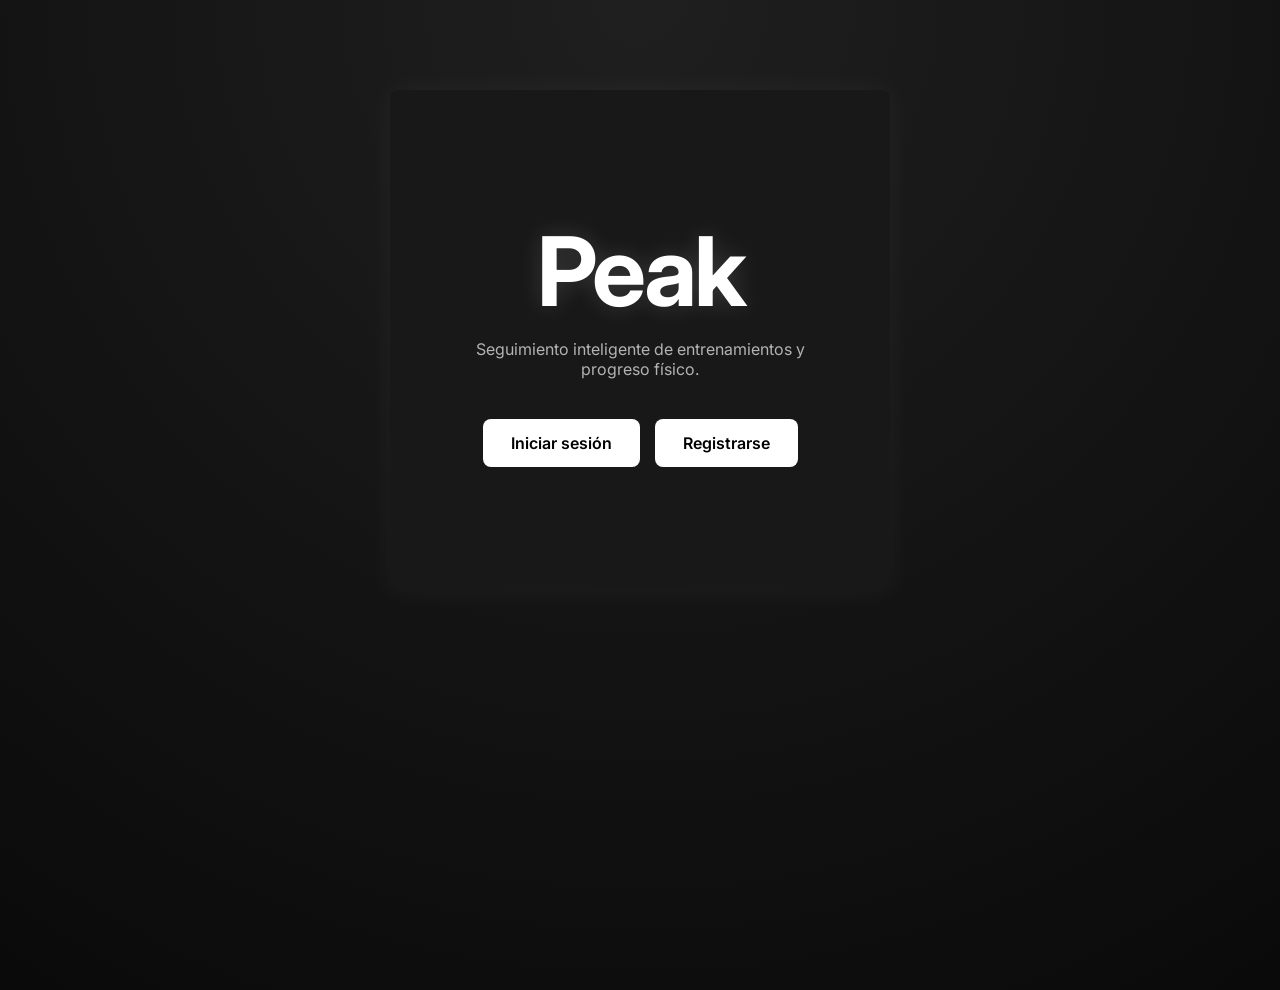
<file: frontend/index.html>
<!DOCTYPE html>
<html lang="es">
<head>
    <meta charset="UTF-8">
    <meta name="viewport" content="width=device-width, initial-scale=1.0">
    <title>Peak</title>

    <link rel="preconnect" href="https://fonts.googleapis.com">
    <link rel="preconnect" href="https://fonts.gstatic.com" crossorigin>

    <link href="https://fonts.googleapis.com/css2?family=Inter:wght@400;600;700&display=swap" rel="stylesheet">

    <link rel="stylesheet" href="style.css">
</head>
<body>

    <div class="container">

        <h1>Peak</h1>

        <p>
            Seguimiento inteligente de entrenamientos y progreso f&iacute;sico.
        </p>

        <div class="buttons">
            <button type="button" id="login-button">Iniciar sesi&oacute;n</button>
            <button type="button" id="register-button">Registrarse</button>
        </div>

    </div>

    <script src="app.js"></script>
</body>
</html>
</file>
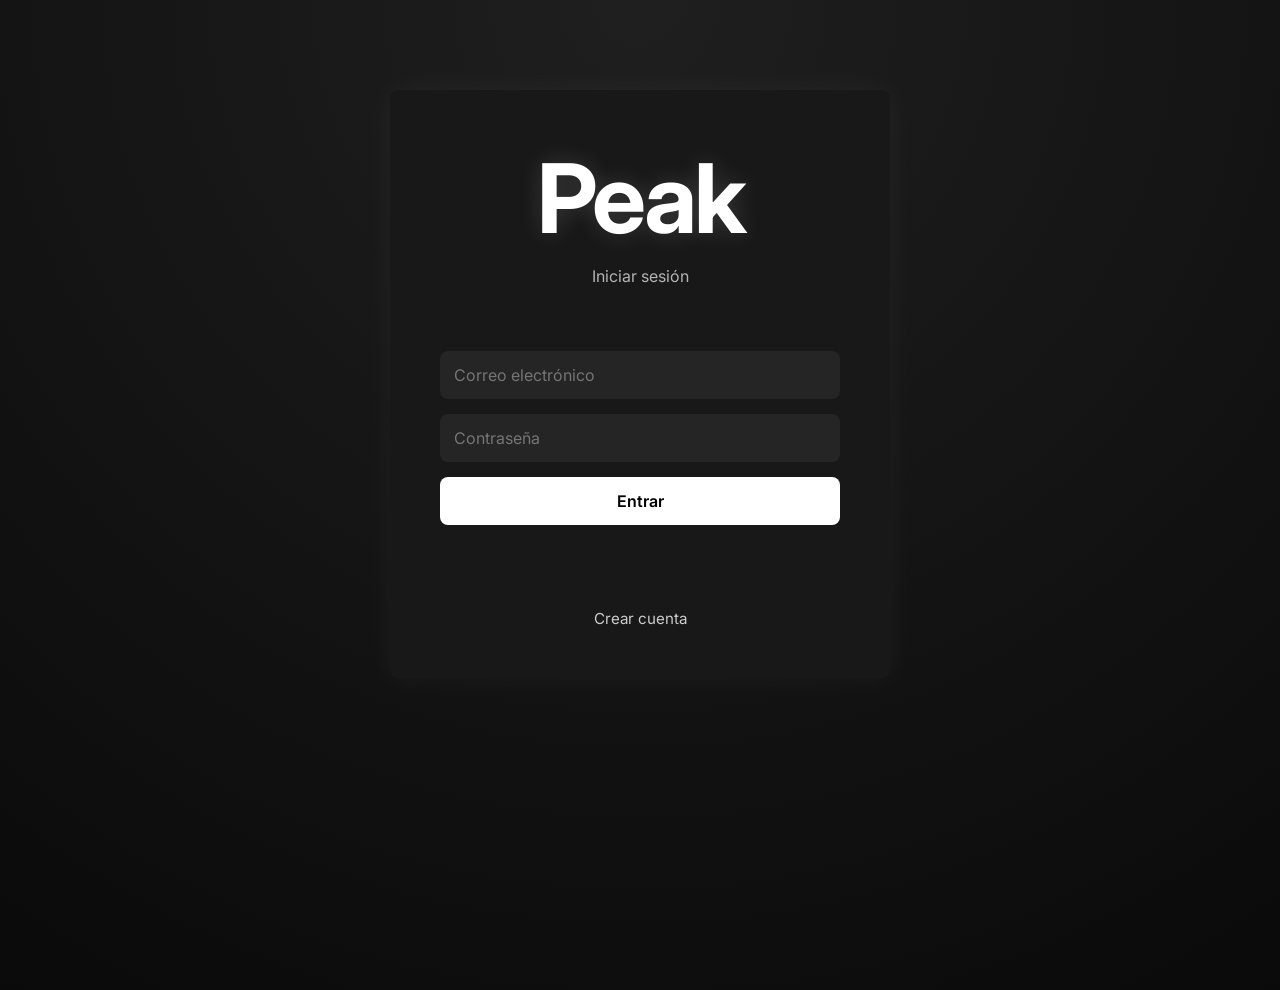
<file: frontend/dashboard.html>
<!DOCTYPE html>
<html lang="es">

<head>
    <meta charset="UTF-8">

    <meta name="viewport" content="width=device-width, initial-scale=1.0">

    <title>Peak Dashboard</title>

    <link rel="stylesheet" href="style.css">

    <link rel="preconnect" href="https://fonts.googleapis.com">

    <link rel="preconnect" href="https://fonts.gstatic.com" crossorigin>

    <link href="https://fonts.googleapis.com/css2?family=Inter:wght@400;600;700&display=swap" rel="stylesheet">
</head>

<body class="auth-required">

    <div class="layout">

        <aside class="sidebar">

            <h1>Peak</h1>

            <nav>

                <a href="dashboard.html">Dashboard</a>
                <a href="routines.html">Rutinas</a>
                <a href="#">Progreso</a>
                <a href="#">Perfil</a>
                <button type="button" id="logout-button" class="nav-button">Salir</button>

            </nav>

        </aside>

        <main class="main-content">

            <div class="topbar">

                <div>
                    <h2 id="welcome-title">Hola</h2>
                    <p>Bienvenido de nuevo.</p>
                </div>

            </div>

            <div class="cards" id="dashboard-cards">

                <div class="card">
                    <h3>Cargando</h3>
                    <p>Preparando tu resumen.</p>
                </div>

            </div>

        </main>

    </div>

    <script src="auth.js"></script>
    <script src="peak.js"></script>
</body>

</html>
</file>
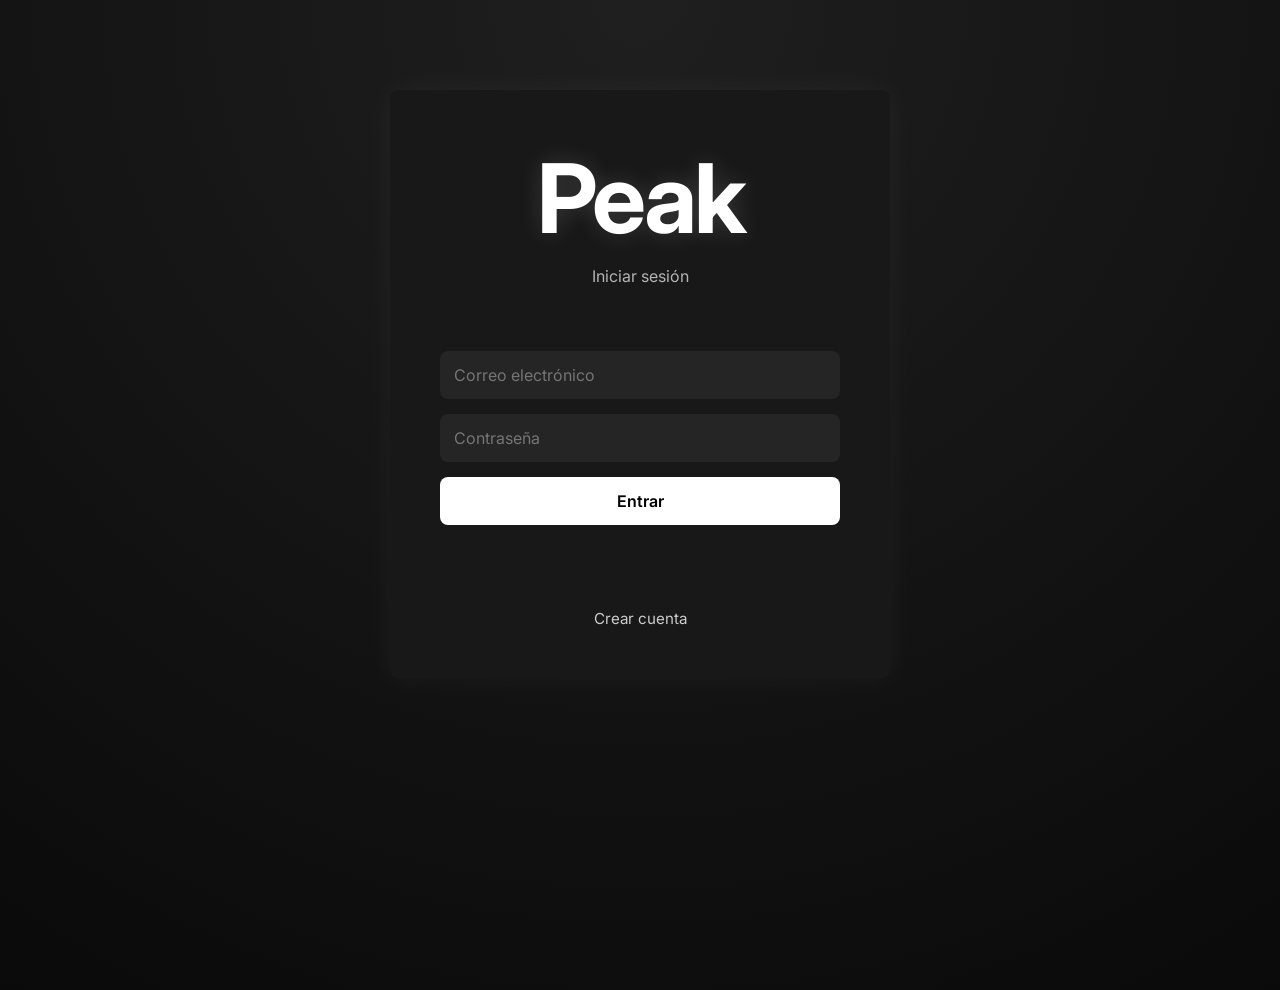
<file: frontend/login.html>
<!DOCTYPE html>
<html lang="es">
<head>
    <meta charset="UTF-8">
    <meta name="viewport" content="width=device-width, initial-scale=1.0">

    <title>Peak - Login</title>

    <link rel="stylesheet" href="style.css">

    <link rel="preconnect" href="https://fonts.googleapis.com">
    <link rel="preconnect" href="https://fonts.gstatic.com" crossorigin>

    <link href="https://fonts.googleapis.com/css2?family=Inter:wght@400;600;700&display=swap" rel="stylesheet">
</head>
<body>

    <div class="container">

        <h1>Peak</h1>

        <p>Iniciar sesi&oacute;n</p>

        <form class="form" id="login-form">

            <input type="email" id="login-email" placeholder="Correo electr&oacute;nico" required>

            <input type="password" id="login-password" placeholder="Contrase&ntilde;a" required>

            <button type="submit">Entrar</button>

            <p class="form-message" id="login-message" aria-live="polite"></p>

            <a class="secondary-link" href="register.html">Crear cuenta</a>

        </form>

    </div>

    <script src="auth.js"></script>
</body>
</html>
</file>
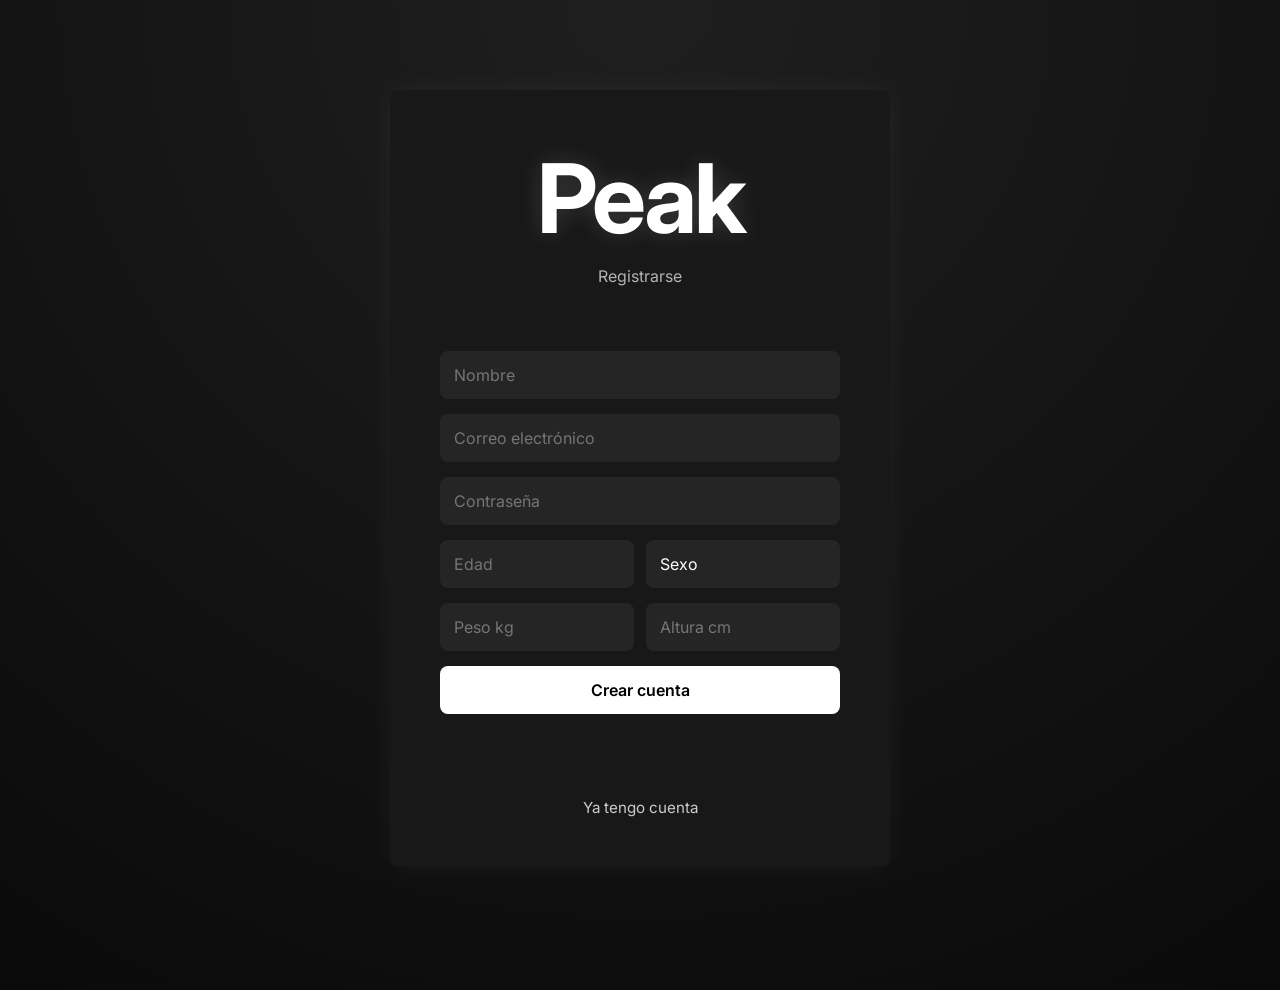
<file: frontend/register.html>
<!DOCTYPE html>
<html lang="es">
<head>
    <meta charset="UTF-8">
    <meta name="viewport" content="width=device-width, initial-scale=1.0">

    <title>Peak - Registro</title>

    <link rel="stylesheet" href="style.css">

    <link rel="preconnect" href="https://fonts.googleapis.com">
    <link rel="preconnect" href="https://fonts.gstatic.com" crossorigin>

    <link href="https://fonts.googleapis.com/css2?family=Inter:wght@400;600;700&display=swap" rel="stylesheet">
</head>
<body>

    <div class="container">

        <h1>Peak</h1>

        <p>Registrarse</p>

        <form class="form" id="register-form">

            <input type="text" id="register-name" placeholder="Nombre" maxlength="100" required>

            <input type="email" id="register-email" placeholder="Correo electr&oacute;nico" required>

            <input type="password" id="register-password" placeholder="Contrase&ntilde;a" minlength="8" required>

            <div class="form-grid">
                <input type="number" id="register-age" placeholder="Edad" min="13" max="100" required>

                <select id="register-sex" required>
                    <option value="">Sexo</option>
                    <option value="female">Femenino</option>
                    <option value="male">Masculino</option>
                    <option value="non_binary">No binario</option>
                    <option value="prefer_not_to_say">Prefiero no decirlo</option>
                </select>
            </div>

            <div class="form-grid">
                <input type="number" id="register-weight" placeholder="Peso kg" min="1" max="500" step="0.1" required>

                <input type="number" id="register-height" placeholder="Altura cm" min="1" max="260" step="0.1" required>
            </div>

            <button type="submit">Crear cuenta</button>

            <p class="form-message" id="register-message" aria-live="polite"></p>

            <a class="secondary-link" href="login.html">Ya tengo cuenta</a>

        </form>

    </div>

    <script src="auth.js"></script>
</body>
</html>
</file>
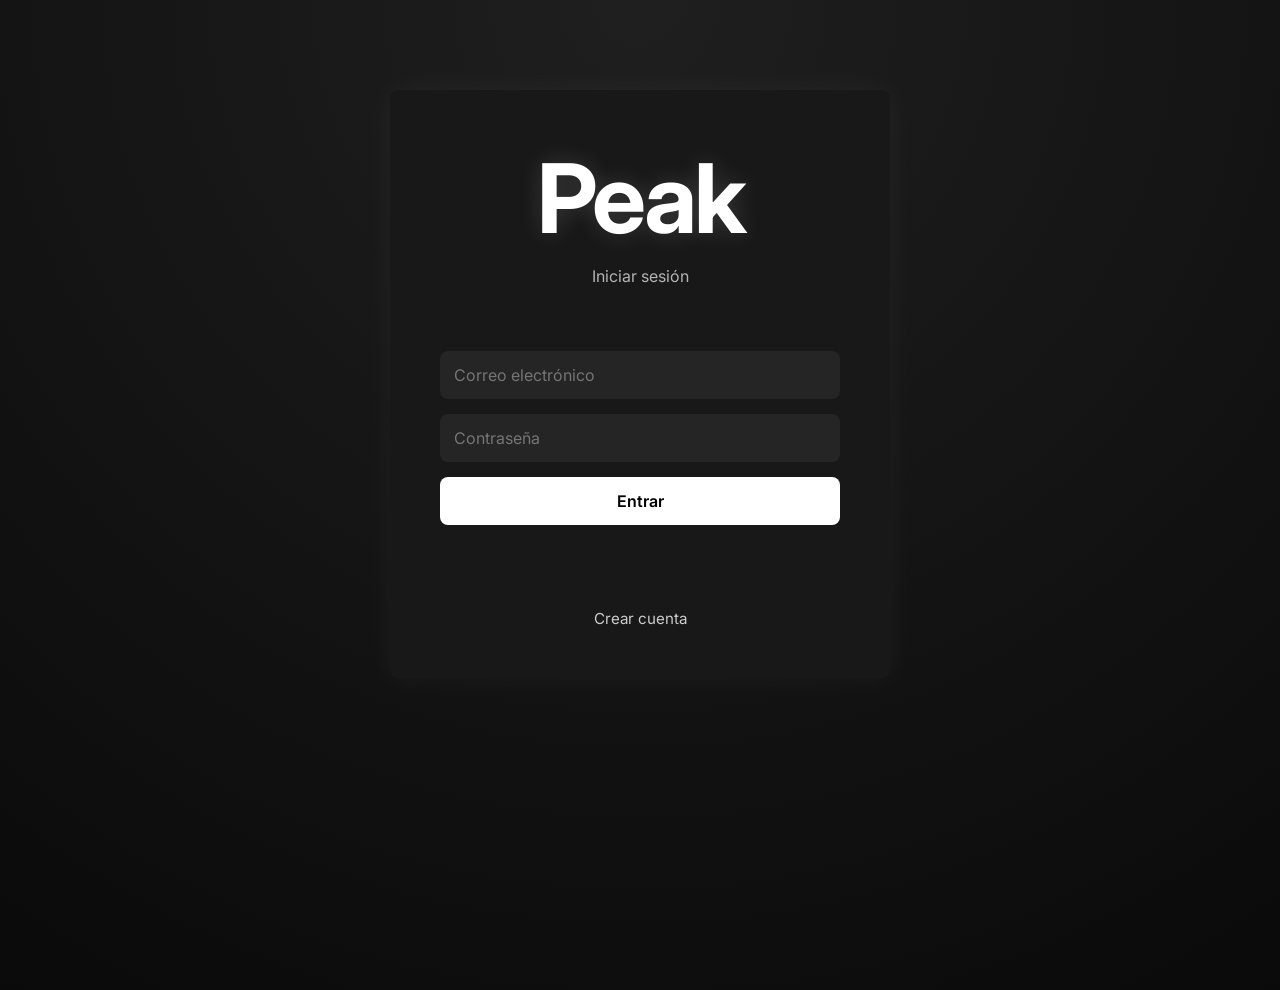
<file: frontend/routines.html>
<!DOCTYPE html>
<html lang="es">
<head>
    <meta charset="UTF-8">
    <meta name="viewport" content="width=device-width, initial-scale=1.0">

    <title>Peak - Rutinas</title>

    <link rel="stylesheet" href="style.css">

    <link rel="preconnect" href="https://fonts.googleapis.com">
    <link rel="preconnect" href="https://fonts.gstatic.com" crossorigin>

    <link href="https://fonts.googleapis.com/css2?family=Inter:wght@400;600;700;800&display=swap" rel="stylesheet">
</head>
<body class="auth-required routines-page">

    <main class="mobile-shell">

        <header class="routines-header">
            <div>
                <span class="eyebrow">Peak Training</span>
                <h1>Entrenamiento</h1>
            </div>

            <div class="profile-pill" title="Usuario activo">
                <span data-user-name>Perfil</span>
            </div>
        </header>

        <section class="hero-action">
            <a href="workout.html?empty=1" class="start-empty-button" id="start-empty-workout">
                <span class="button-icon">+</span>
                Empezar entrenamiento vac&iacute;o
            </a>
        </section>

        <section class="routine-actions" aria-label="Acciones de rutinas">
            <button type="button" class="action-tile" id="create-routine-button">
                <span class="tile-icon">+</span>
                Nueva rutina
            </button>

            <button type="button" class="action-tile" id="add-template-button">
                <span class="tile-icon">?</span>
                Explorar
            </button>
        </section>

        <section class="routine-summary">
            <div>
                <span class="section-kicker">Mis rutinas</span>
                <h2 id="routine-count">Rutinas</h2>
            </div>
            <button type="button" class="ghost-icon-button" id="reset-routines-button" aria-label="Restaurar rutinas">R</button>
        </section>

        <section class="routine-list" id="routine-list" aria-label="Lista de rutinas">
        </section>

    </main>

    <nav class="bottom-nav" aria-label="Navegaci&oacute;n principal">
        <a href="dashboard.html">
            <span class="nav-mark">H</span>
            Inicio
        </a>
        <a href="routines.html" class="active">
            <span class="nav-mark">R</span>
            Rutinas
        </a>
        <a href="#">
            <span class="nav-mark">P</span>
            Perfil
        </a>
    </nav>

    <script src="auth.js"></script>
    <script src="peak.js"></script>
</body>
</html>
</file>
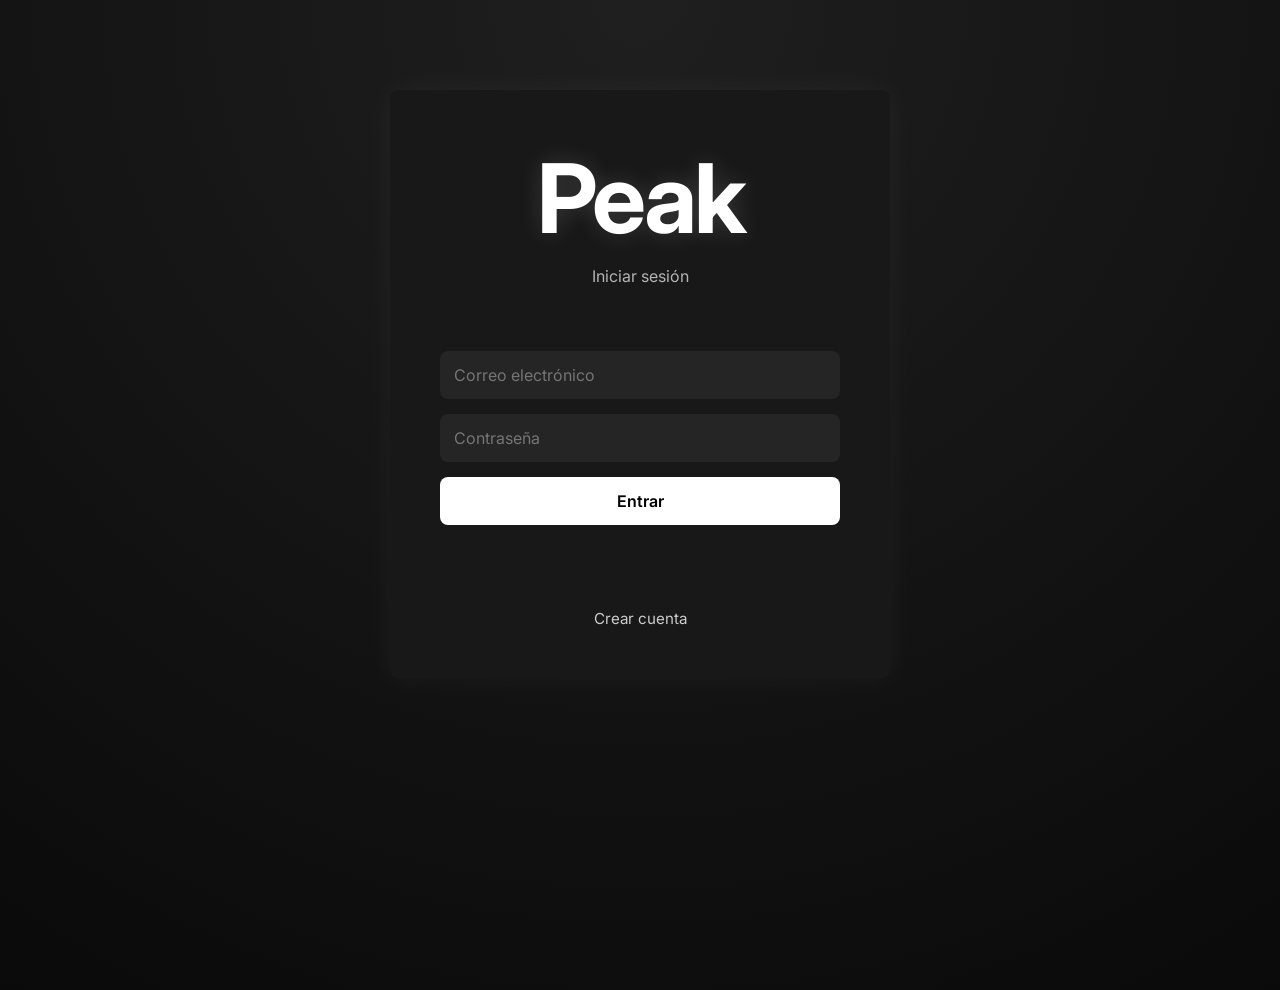
<file: frontend/workout.html>
<!DOCTYPE html>
<html lang="es">
<head>
    <meta charset="UTF-8">
    <meta name="viewport" content="width=device-width, initial-scale=1.0">

    <title>Peak - Entreno</title>

    <link rel="stylesheet" href="style.css">

    <link rel="preconnect" href="https://fonts.googleapis.com">
    <link rel="preconnect" href="https://fonts.gstatic.com" crossorigin>

    <link href="https://fonts.googleapis.com/css2?family=Inter:wght@400;600;700;800&display=swap" rel="stylesheet">
</head>
<body class="auth-required workout-page">

    <main class="mobile-shell workout-shell">

        <header class="workout-topbar">
            <a href="routines.html" class="back-link" aria-label="Volver a rutinas">&lt;</a>

            <div>
                <span class="eyebrow">Rutina activa</span>
                <h1 id="workout-title">Entreno</h1>
            </div>

            <button type="button" class="finish-button" id="finish-workout-top">Terminar</button>
        </header>

        <section class="workout-stats" aria-label="Resumen del entrenamiento">
            <div class="stat-tile">
                <span>Duraci&oacute;n</span>
                <strong id="workout-duration">00:00</strong>
            </div>

            <div class="stat-tile">
                <span>Volumen</span>
                <strong id="workout-volume">0 kg</strong>
            </div>

            <div class="stat-tile">
                <span>Series</span>
                <strong id="workout-sets">0</strong>
            </div>
        </section>

        <section class="workout-progress">
            <div>
                <span class="section-kicker">Progreso</span>
                <h2 id="workout-progress-copy">0 de 0 ejercicios</h2>
            </div>
            <div class="progress-ring" id="workout-progress-ring" aria-label="0 por ciento completado">0%</div>
        </section>

        <section class="exercise-stack" id="exercise-stack" aria-label="Ejercicios del entrenamiento">
            <article class="exercise-block">
                <p class="next-copy">Cargando entrenamiento.</p>
            </article>
        </section>

    </main>

    <div class="workout-action-bar">
        <button type="button" class="secondary-workout-button" id="add-exercise-button">+ Ejercicio</button>
        <button type="button" class="finish-wide-button" id="finish-workout-bottom">Terminar entreno</button>
    </div>

    <script src="auth.js"></script>
    <script src="peak.js"></script>
</body>
</html>
</file>
<file: frontend/style.css>
*{
    margin: 0;
    padding: 0;
    box-sizing: border-box;

    font-family: 'Inter', sans-serif;
}

body{
    background: radial-gradient(circle at top, #1f1f1f, #0a0a0a);

    color: white;

    min-height: 100vh;
}

.auth-required .layout,
.auth-required .mobile-shell,
.auth-required .bottom-nav{
    visibility: hidden;
}

.auth-required.auth-ready .layout,
.auth-required.auth-ready .mobile-shell,
.auth-required.auth-ready .bottom-nav{
    visibility: visible;
}

/* LANDING PAGE */

.container{
    text-align: center;

    background-color: #181818;

    padding: 50px;

    border-radius: 8px;

    width: min(500px, calc(100% - 32px));
    min-height: 500px;

    box-shadow: 0px 0px 30px rgba(255,255,255,0.05);

    display: flex;
    flex-direction: column;
    justify-content: center;

    gap: 10px;

    margin: auto;
    margin-top: 10vh;
}

.container h1{
    font-size: clamp(4rem, 18vw, 6rem);

    font-weight: 700;

    letter-spacing: -3px;

    text-shadow: 0px 0px 25px rgba(255,255,255,0.15);
}

.container p{
    color: #b3b3b3;

    margin-bottom: 30px;
}

.buttons{
    display: flex;

    gap: 15px;

    justify-content: center;
}

button{
    padding: 14px 28px;

    border: none;
    border-radius: 8px;

    background-color: white;
    color: black;

    font-size: 1rem;
    font-weight: 600;

    cursor: pointer;

    transition: 0.2s;
}

button:hover{
    transform: translateY(-2px);
}

/* FORMULARIOS */

.form{
    display: flex;
    flex-direction: column;

    gap: 15px;

    margin-top: 25px;
}

input,
select{
    width: 100%;

    padding: 14px;

    border: none;
    border-radius: 8px;

    background-color: #252525;

    color: white;

    font-size: 1rem;
}

select{
    appearance: none;
}

input:focus,
select:focus{
    outline: 2px solid white;
}

.form-grid{
    display: grid;
    grid-template-columns: repeat(2, minmax(0, 1fr));
    gap: 12px;
}

.form-message{
    min-height: 20px;
    margin-top: 4px;
    margin-bottom: 0;
    color: #d8d8d8;
    font-size: 0.95rem;
}

.secondary-link{
    color: #cccccc;
    text-decoration: none;
    font-size: 0.95rem;
}

.secondary-link:hover{
    color: white;
}

/* DASHBOARD */

.layout{
    display: flex;

    width: 100%;
    min-height: 100vh;
}

.sidebar{
    width: 250px;

    background: rgba(17,17,17,0.85);

    backdrop-filter: blur(10px);

    padding: 40px;

    border-right: 1px solid rgba(255,255,255,0.05);
}

.sidebar h1{
    font-size: 3rem;

    margin-bottom: 50px;

    text-shadow: 0px 0px 20px rgba(255,255,255,0.015);
}

.sidebar nav{
    display: flex;
    flex-direction: column;

    gap: 20px;
}

.sidebar a{
    padding: 12px;

    border-radius: 8px;

    color: #cccccc;

    text-decoration: none;

    font-size: 1.1rem;

    transition: 0.2s;
}

.nav-button{
    width: 100%;
    padding: 12px;

    border: none;
    border-radius: 8px;

    background: transparent;
    color: #cccccc;

    font-size: 1.1rem;
    font-weight: 400;
    text-align: left;

    cursor: pointer;
    transition: 0.2s;
}

.sidebar a:hover,
.nav-button:hover{
    color: white;

    background-color: rgba(255,255,255,0.05);
}

.main-content{
    flex: 1;

    padding: 40px;
}

.topbar{
    margin-bottom: 40px;
}

.topbar p{
    color: #9f9f9f;
    margin-top: 5px;
}

.topbar h2{
    font-size: 2.5rem;
    font-weight: 700;
    letter-spacing: -1px;
}

.cards{
    display: flex;

    flex-wrap: wrap;

    gap: 20px;
}

.card{
    background: linear-gradient(
        145deg,
        #1d1d1d,
        #161616
    );

    animation: fadeIn 0.5s ease;

    padding: 25px;

    border-radius: 8px;

    width: min(300px, 100%);

    transition: all 0.25s ease;

    box-shadow:
        0px 0px 25px rgba(255,255,255,0.03);

    border: 1px solid rgba(255,255,255,0.04);
}

.card:hover{
    transform: translateY(-6px);

    box-shadow: 0px 0px 40px rgba(255,255,255,0.06);
}

.card h3{
    margin-bottom: 15px;
}

.card ul{
    list-style: none;
}

.card li{
    margin-bottom: 10px;

    color: #cccccc;
}

.card p{
    color: #cccccc;
}

.card-action{
    display: inline-flex;
    width: fit-content;
    margin-top: 16px;
    padding: 10px 14px;
    border-radius: 8px;
    background: rgba(255,255,255,0.08);
    color: white;
    text-decoration: none;
    font-weight: 700;
}

.large{
    width: min(620px, 100%);
}

@keyframes fadeIn{

    from{
        opacity: 0;
        transform: translateY(15px);
    }

    to{
        opacity: 1;
        transform: translateY(0px);
    }
}

.progress-bar{
    width: 100%;
    height: 14px;

    background-color: #252525;

    border-radius: 20px;

    margin-bottom: 20px;

    overflow: hidden;
}

.progress-fill{
    width: 70%;
    height: 100%;

    background: linear-gradient(
        90deg, white, #999999
    );

    border-radius: 20px;
}

/* ROUTINES */

.routines-page{
    background:
        radial-gradient(circle at top left, rgba(20, 184, 166, 0.18), transparent 34%),
        radial-gradient(circle at top right, rgba(59, 130, 246, 0.14), transparent 30%),
        #08090b;
    padding-bottom: 96px;
}

.mobile-shell{
    width: min(760px, 100%);
    margin: 0 auto;
    padding: 28px 20px 24px;
}

.routines-header{
    display: flex;
    align-items: center;
    justify-content: space-between;
    gap: 16px;
    margin-bottom: 24px;
}

.eyebrow,
.section-kicker,
.routine-tag{
    color: #8b949e;
    font-size: 0.82rem;
    font-weight: 700;
    text-transform: uppercase;
}

.routines-header h1{
    margin-top: 4px;
    font-size: clamp(2.35rem, 12vw, 4.2rem);
    font-weight: 800;
}

.profile-pill{
    max-width: 190px;
    padding: 10px 14px;
    border: 1px solid rgba(255,255,255,0.1);
    border-radius: 999px;
    background: rgba(255,255,255,0.06);
    color: #d7dde5;
    font-size: 0.92rem;
    white-space: nowrap;
    overflow: hidden;
    text-overflow: ellipsis;
}

.hero-action{
    margin-bottom: 18px;
}

.start-empty-button,
.action-tile,
.primary-routine-button{
    width: 100%;
    min-height: 58px;
    display: flex;
    align-items: center;
    justify-content: center;
    gap: 12px;
    text-decoration: none;
}

.start-empty-button{
    border: 1px solid rgba(255,255,255,0.08);
    background: linear-gradient(135deg, #f7fafc, #c9d6df);
    color: #08090b;
    font-size: 1.03rem;
}

.button-icon,
.tile-icon{
    width: 28px;
    height: 28px;
    display: inline-flex;
    align-items: center;
    justify-content: center;
    border-radius: 999px;
    background: rgba(0,0,0,0.1);
    font-size: 1.45rem;
    line-height: 1;
}

.routine-actions{
    display: grid;
    grid-template-columns: repeat(2, minmax(0, 1fr));
    gap: 12px;
    margin-bottom: 28px;
}

.action-tile{
    border: 1px solid rgba(255,255,255,0.08);
    background: rgba(255,255,255,0.08);
    color: #f4f7fb;
    font-size: 1rem;
}

.action-tile .tile-icon{
    background: rgba(255,255,255,0.08);
    color: #7dd3fc;
}

.routine-summary{
    display: flex;
    align-items: end;
    justify-content: space-between;
    gap: 16px;
    margin-bottom: 14px;
}

.routine-summary h2{
    margin-top: 4px;
    font-size: 1.35rem;
}

.ghost-icon-button,
.more-button{
    display: inline-flex;
    align-items: center;
    justify-content: center;
    border: 1px solid rgba(255,255,255,0.1);
    background: rgba(255,255,255,0.06);
    color: #f4f7fb;
}

.ghost-icon-button{
    width: 42px;
    height: 42px;
    padding: 0;
    font-size: 1.3rem;
}

.routine-list{
    display: grid;
    gap: 16px;
}

.routine-card{
    position: relative;
    overflow: hidden;
    padding: 22px;
    border: 1px solid rgba(255,255,255,0.08);
    border-radius: 8px;
    background:
        linear-gradient(145deg, rgba(255,255,255,0.1), rgba(255,255,255,0.045)),
        #15171b;
    box-shadow: 0 18px 50px rgba(0,0,0,0.28);
}

.routine-card::before{
    content: "";
    position: absolute;
    inset: 0 auto 0 0;
    width: 4px;
    background: var(--accent);
}

.routine-card-header{
    display: flex;
    align-items: start;
    justify-content: space-between;
    gap: 16px;
    margin-bottom: 12px;
}

.routine-card h3{
    margin-top: 3px;
    font-size: 1.85rem;
    letter-spacing: 0;
}

.routine-card p{
    color: #a7b0ba;
    line-height: 1.5;
}

.more-button{
    width: 38px;
    height: 34px;
    padding: 0;
    font-size: 1.2rem;
}

.routine-meta{
    display: flex;
    flex-wrap: wrap;
    gap: 8px;
    margin: 18px 0;
}

.routine-meta span{
    padding: 7px 10px;
    border: 1px solid rgba(255,255,255,0.08);
    border-radius: 999px;
    background: rgba(255,255,255,0.05);
    color: #c7d0da;
    font-size: 0.86rem;
}

.primary-routine-button{
    min-height: 52px;
    background: var(--accent);
    color: #061014;
}

.empty-state{
    border-style: dashed;
}

/* WORKOUT */

.workout-page{
    background:
        radial-gradient(circle at top left, rgba(163, 230, 53, 0.12), transparent 28%),
        radial-gradient(circle at top right, rgba(56, 189, 248, 0.16), transparent 32%),
        #050608;
    padding-bottom: 112px;
}

.auth-required .workout-action-bar{
    visibility: hidden;
}

.auth-required.auth-ready .workout-action-bar{
    visibility: visible;
}

.workout-shell{
    padding-top: 18px;
}

.workout-topbar{
    position: sticky;
    top: 0;
    z-index: 8;
    display: grid;
    grid-template-columns: 46px minmax(0, 1fr) auto;
    align-items: center;
    gap: 12px;
    margin: -18px -20px 18px;
    padding: 18px 20px;
    border-bottom: 1px solid rgba(255,255,255,0.08);
    background: rgba(9,10,13,0.9);
    backdrop-filter: blur(18px);
}

.workout-topbar h1{
    margin-top: 2px;
    font-size: 1.8rem;
    font-weight: 800;
}

.back-link,
.finish-button,
.finish-wide-button{
    text-decoration: none;
}

.back-link{
    width: 42px;
    height: 42px;
    display: inline-flex;
    align-items: center;
    justify-content: center;
    border: 1px solid rgba(255,255,255,0.08);
    border-radius: 8px;
    background: rgba(255,255,255,0.06);
    color: #f4f7fb;
    font-weight: 800;
}

.finish-button{
    padding: 12px 16px;
    border: none;
    border-radius: 8px;
    background: #38bdf8;
    color: #031018;
    font-weight: 800;
}

.workout-stats{
    display: grid;
    grid-template-columns: repeat(3, minmax(0, 1fr));
    gap: 10px;
    margin-bottom: 16px;
}

.stat-tile{
    min-height: 92px;
    padding: 16px;
    border: 1px solid rgba(255,255,255,0.08);
    border-radius: 8px;
    background: rgba(255,255,255,0.06);
}

.stat-tile span{
    display: block;
    color: #8b949e;
    font-size: 0.82rem;
    font-weight: 700;
    margin-bottom: 12px;
}

.stat-tile strong{
    color: #f4f7fb;
    font-size: clamp(1.15rem, 5vw, 1.75rem);
}

.workout-progress{
    display: flex;
    align-items: center;
    justify-content: space-between;
    gap: 16px;
    margin-bottom: 22px;
    padding: 18px;
    border: 1px solid rgba(255,255,255,0.08);
    border-radius: 8px;
    background: linear-gradient(135deg, rgba(163, 230, 53, 0.12), rgba(56, 189, 248, 0.08));
}

.workout-progress h2{
    margin-top: 4px;
    font-size: 1.22rem;
}

.progress-ring{
    width: 66px;
    aspect-ratio: 1;
    display: grid;
    place-items: center;
    border-radius: 999px;
    background:
        radial-gradient(circle at center, #11151a 58%, transparent 60%),
        conic-gradient(#a3e635 57%, rgba(255,255,255,0.1) 0);
    color: #eafde0;
    font-weight: 800;
}

.exercise-stack{
    display: grid;
    gap: 18px;
}

.exercise-block{
    padding: 18px;
    border: 1px solid rgba(255,255,255,0.08);
    border-radius: 8px;
    background:
        linear-gradient(145deg, rgba(255,255,255,0.08), rgba(255,255,255,0.035)),
        #101216;
    box-shadow: 0 20px 50px rgba(0,0,0,0.24);
}

.exercise-header{
    display: grid;
    grid-template-columns: 54px minmax(0, 1fr) 38px;
    align-items: center;
    gap: 12px;
    margin-bottom: 12px;
}

.exercise-avatar{
    width: 54px;
    aspect-ratio: 1;
    display: grid;
    place-items: center;
    border-radius: 8px;
    background: linear-gradient(135deg, #f7fafc, #a3e635);
    color: #07100b;
    font-weight: 800;
}

.exercise-label{
    color: #38bdf8;
    font-size: 0.82rem;
    font-weight: 800;
    text-transform: uppercase;
}

.exercise-header h2{
    margin-top: 3px;
    color: #f4f7fb;
    font-size: clamp(1.25rem, 6vw, 1.75rem);
}

.note-button{
    width: 100%;
    padding: 0;
    margin-bottom: 12px;
    background: transparent;
    color: #8b949e;
    text-align: left;
    font-size: 1rem;
    font-weight: 600;
}

.rest-chip{
    display: inline-flex;
    margin-bottom: 16px;
    padding: 8px 11px;
    border: 1px solid rgba(56,189,248,0.22);
    border-radius: 999px;
    background: rgba(56,189,248,0.1);
    color: #7dd3fc;
    font-weight: 800;
}

.sets-table{
    overflow: hidden;
    border: 1px solid rgba(255,255,255,0.06);
    border-radius: 8px;
}

.sets-row{
    display: grid;
    grid-template-columns: 0.75fr 1.45fr 0.9fr 0.9fr 42px;
    align-items: center;
    gap: 10px;
    min-height: 58px;
    padding: 0 12px;
    background: rgba(255,255,255,0.03);
}

.sets-row:nth-child(odd):not(.sets-head){
    background: rgba(255,255,255,0.07);
}

.sets-head{
    min-height: 42px;
    color: #8b949e;
    font-size: 0.75rem;
    font-weight: 800;
    text-transform: uppercase;
}

.sets-row span{
    color: #aab3bd;
}

.sets-row input{
    min-width: 0;
    padding: 9px 8px;
    border: 1px solid rgba(255,255,255,0.08);
    border-radius: 8px;
    background: rgba(0,0,0,0.16);
    color: #f4f7fb;
    font-size: 1rem;
    font-weight: 800;
}

.sets-row > span:first-child,
.sets-row strong{
    color: #f4f7fb;
    font-size: 1.05rem;
}

.sets-row.warmup > span:first-child{
    color: #facc15;
    font-weight: 800;
}

.sets-row.current{
    outline: 1px solid rgba(163,230,53,0.38);
    background: rgba(163,230,53,0.08);
}

.set-check{
    width: 34px;
    height: 34px;
    padding: 0;
    border: 1px solid rgba(255,255,255,0.1);
    border-radius: 8px;
    background: rgba(255,255,255,0.08);
    color: #f4f7fb;
}

.set-check.done{
    background: #a3e635;
    color: #07100b;
}

.add-set-button{
    width: 100%;
    min-height: 50px;
    margin-top: 14px;
    background: rgba(255,255,255,0.08);
    color: #f4f7fb;
}

.muted-next{
    background: rgba(255,255,255,0.045);
}

.next-copy{
    color: #9aa3ad;
    line-height: 1.5;
}

.workout-action-bar{
    position: fixed;
    left: 50%;
    bottom: 14px;
    z-index: 10;
    width: min(520px, calc(100% - 32px));
    transform: translateX(-50%);
    display: grid;
    grid-template-columns: 1fr 1.25fr;
    gap: 10px;
    padding: 8px;
    border: 1px solid rgba(255,255,255,0.1);
    border-radius: 8px;
    background: rgba(18,20,24,0.9);
    backdrop-filter: blur(18px);
    box-shadow: 0 18px 40px rgba(0,0,0,0.35);
}

.secondary-workout-button,
.finish-wide-button{
    min-height: 52px;
    display: flex;
    align-items: center;
    justify-content: center;
}

.secondary-workout-button{
    background: rgba(255,255,255,0.08);
    color: #f4f7fb;
}

.finish-wide-button{
    border: none;
    border-radius: 8px;
    background: #38bdf8;
    color: #031018;
    font-weight: 800;
    cursor: pointer;
}

.accent-lime{
    --accent: #a3e635;
}

.accent-blue{
    --accent: #38bdf8;
}

.accent-rose{
    --accent: #fb7185;
}

.bottom-nav{
    position: fixed;
    left: 50%;
    bottom: 14px;
    z-index: 10;
    width: min(420px, calc(100% - 32px));
    transform: translateX(-50%);
    display: grid;
    grid-template-columns: repeat(3, 1fr);
    gap: 6px;
    padding: 8px;
    border: 1px solid rgba(255,255,255,0.1);
    border-radius: 8px;
    background: rgba(18,20,24,0.88);
    backdrop-filter: blur(18px);
    box-shadow: 0 18px 40px rgba(0,0,0,0.35);
}

.bottom-nav a{
    display: flex;
    min-height: 58px;
    align-items: center;
    justify-content: center;
    flex-direction: column;
    gap: 4px;
    border-radius: 8px;
    color: #929aa5;
    text-decoration: none;
    font-size: 0.8rem;
}

.bottom-nav a.active{
    background: rgba(56, 189, 248, 0.12);
    color: #38bdf8;
}

.nav-mark{
    font-size: 1.45rem;
    line-height: 1;
}

@media (max-width: 760px){
    .container{
        padding: 32px 24px;
        min-height: auto;
        margin-top: 6vh;
    }

    .buttons{
        flex-direction: column;
    }

    .form-grid{
        grid-template-columns: 1fr;
    }

    .layout{
        flex-direction: column;
    }

    .sidebar{
        width: 100%;
        padding: 24px;
    }

    .sidebar h1{
        margin-bottom: 24px;
    }

    .sidebar nav{
        flex-direction: row;
        flex-wrap: wrap;
        gap: 10px;
    }

    .main-content{
        padding: 24px;
    }

    .topbar h2{
        font-size: 2rem;
    }

    .cards{
        flex-direction: column;
    }
}

@media (min-width: 760px){
    .routine-list{
        grid-template-columns: repeat(3, minmax(0, 1fr));
    }

    .routine-card{
        min-height: 320px;
        display: flex;
        flex-direction: column;
    }

    .primary-routine-button{
        margin-top: auto;
    }
}

@media (max-width: 460px){
    .mobile-shell{
        padding-inline: 16px;
    }

    .routines-header{
        align-items: flex-start;
        flex-direction: column;
    }

    .profile-pill{
        max-width: 100%;
    }

    .routine-actions{
        grid-template-columns: 1fr;
    }
}
</file>
